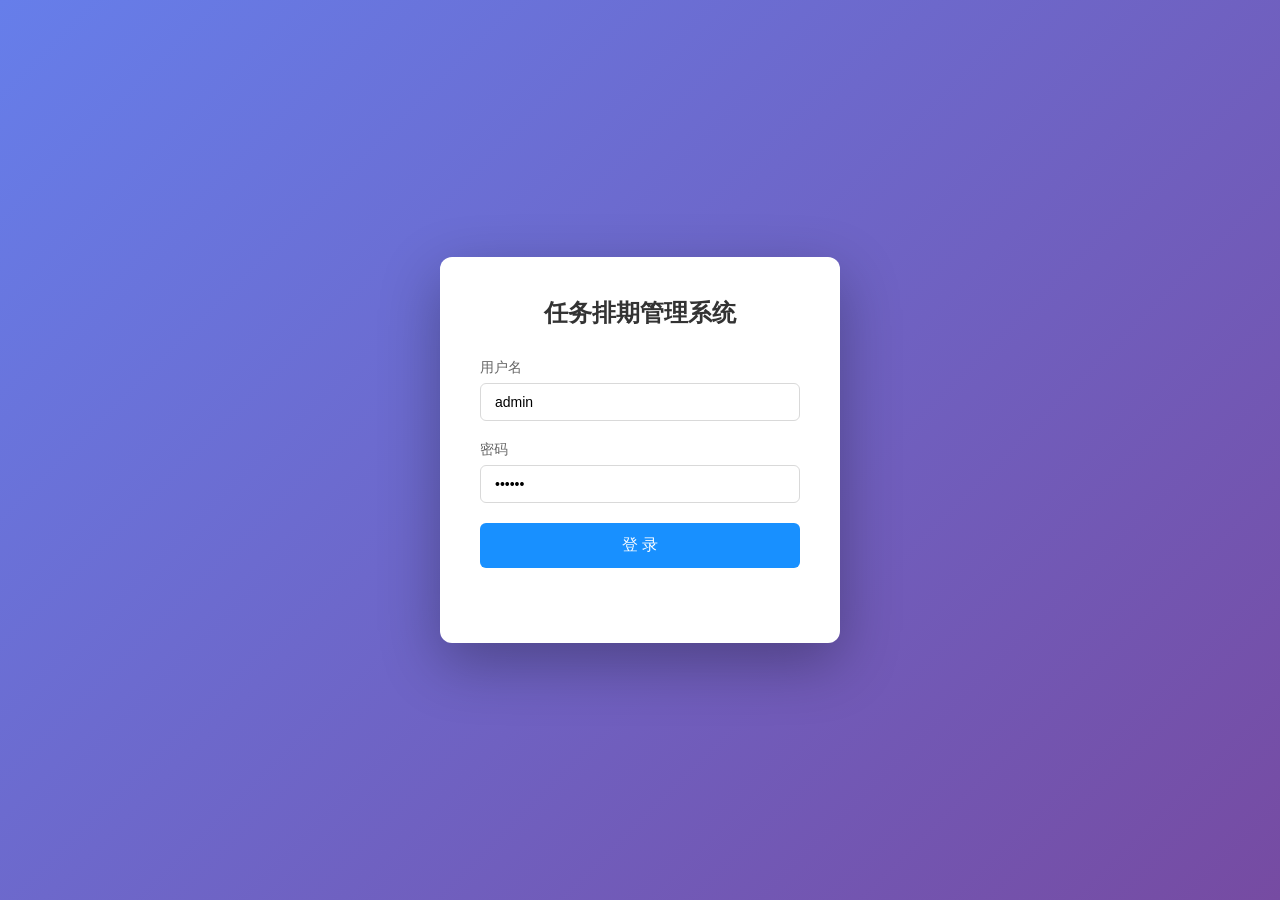
<file: src/main/resources/static/index.html>
<!DOCTYPE html>
<html lang="zh-CN">
<head>
    <meta charset="UTF-8">
    <title>任务排期管理系统</title>
    <script>
        /* 已登录跳周排期，未登录跳登录页 */
        if (localStorage.getItem('token')) {
            location.href = 'week-view.html';
        } else {
            location.href = 'login.html';
        }
    </script>
</head>
<body></body>
</html>
</file>
<file: src/main/resources/static/css/layout.css>
/* 左侧导航 + 右侧内容布局 */
* { margin: 0; padding: 0; box-sizing: border-box; font-family: "PingFang SC", "Microsoft YaHei", sans-serif; }
body { background-color: #f5f7fa; color: #333; display: flex; min-height: 100vh; }

/* 左侧导航栏 */
.sidebar {
    width: 200px;
    min-width: 200px;
    background: #001529;
    display: flex;
    flex-direction: column;
    transition: width 0.25s, min-width 0.25s;
    overflow: visible;   /* 允许收缩按钮溢出 */
    position: relative;
    z-index: 100;
    flex-shrink: 0;
}
.sidebar.collapsed { width: 60px; min-width: 60px; }

/* 内部内容需要 overflow:hidden 防止文字溢出 */
.sidebar .sidebar-inner {
    display: flex;
    flex-direction: column;
    height: 100%;
    overflow: hidden;
}

.sidebar .logo {
    height: 48px;
    display: flex;
    align-items: center;
    padding: 0 16px;
    color: #fff;
    font-size: 16px;
    font-weight: 600;
    white-space: nowrap;
    overflow: hidden;
    border-bottom: 1px solid rgba(255,255,255,0.1);
    flex-shrink: 0;
}
.sidebar.collapsed .logo { justify-content: center; padding: 0; }
.sidebar.collapsed .logo-text { display: none; }
.sidebar .logo-icon { font-size: 20px; margin-right: 10px; flex-shrink: 0; }
.sidebar.collapsed .logo-icon { margin-right: 0; }

.sidebar .nav-menu { flex: 1; padding: 8px 0; overflow: hidden; }
.sidebar .nav-item {
    display: flex;
    align-items: center;
    padding: 12px 16px;
    color: rgba(255,255,255,0.65);
    text-decoration: none;
    font-size: 14px;
    white-space: nowrap;
    transition: all 0.2s;
    gap: 10px;
}
.sidebar .nav-item:hover { color: #fff; background: rgba(255,255,255,0.08); }
.sidebar .nav-item.active { color: #fff; background: #1890ff; }
.sidebar .nav-icon { font-size: 18px; flex-shrink: 0; width: 20px; text-align: center; }
.sidebar.collapsed .nav-label { display: none; }
.sidebar.collapsed .nav-item { justify-content: center; padding: 12px 0; }

/* 收缩按钮 — 贴在侧边栏右边缘垂直居中 */
.sidebar .toggle-btn {
    position: absolute;
    right: -14px;
    top: 50%;
    transform: translateY(-50%);
    width: 28px;
    height: 28px;
    background: #001529;
    border: 2px solid rgba(255,255,255,0.15);
    border-radius: 50%;
    display: flex;
    align-items: center;
    justify-content: center;
    color: rgba(255,255,255,0.65);
    cursor: pointer;
    transition: color 0.2s, background 0.2s, border-color 0.2s;
    font-size: 13px;
    z-index: 101;
    line-height: 1;
}
.sidebar .toggle-btn:hover {
    color: #fff;
    background: #1890ff;
    border-color: #1890ff;
}

/* 底部用户信息 */
.sidebar .user-area {
    padding: 10px 16px;
    border-top: 1px solid rgba(255,255,255,0.1);
    color: rgba(255,255,255,0.65);
    font-size: 13px;
    white-space: nowrap;
    overflow: hidden;
    display: flex;
    align-items: center;
    gap: 8px;
    flex-shrink: 0;
}
.sidebar.collapsed .user-area .user-name { display: none; }
.sidebar .user-area .user-icon { font-size: 18px; flex-shrink: 0; }
.sidebar .logout-btn {
    color: rgba(255,255,255,0.45);
    background: none;
    border: none;
    cursor: pointer;
    font-size: 14px;
    margin-left: auto;
    flex-shrink: 0;
}
.sidebar .logout-btn:hover { color: #ff4d4f; }
.sidebar.collapsed .logout-btn { display: none; }

/* 右侧内容区 */
.main-content {
    flex: 1;
    overflow-x: auto;
    overflow-y: auto;
    min-width: 0;
}

/* 修改密码弹窗（layout 公共） */
.user-name-btn { cursor: pointer; }
.user-name-btn:hover { color: #fff; text-decoration: underline; }
.layout-modal-overlay { display: none; position: fixed; top: 0; left: 0; width: 100%; height: 100%; background: rgba(0,0,0,0.45); z-index: 9999; justify-content: center; align-items: center; }
.layout-modal-overlay.active { display: flex; }
.layout-modal { background: #fff; border-radius: 8px; width: 380px; max-width: 90%; box-shadow: 0 8px 24px rgba(0,0,0,0.15); }
.layout-modal-header { padding: 16px 20px; border-bottom: 1px solid #f0f0f0; display: flex; justify-content: space-between; align-items: center; font-size: 16px; font-weight: 600; }
.layout-modal-close { cursor: pointer; font-size: 20px; color: #999; line-height: 1; }
.layout-modal-close:hover { color: #333; }
.layout-modal-body { padding: 20px; }
.layout-form-group { margin-bottom: 14px; }
.layout-form-group label { display: block; margin-bottom: 4px; font-size: 14px; color: #555; }
.layout-form-group input { width: 100%; padding: 8px 12px; border: 1px solid #d9d9d9; border-radius: 4px; font-size: 14px; box-sizing: border-box; }
.layout-form-group input:focus { outline: none; border-color: #1890ff; }
.layout-modal-footer { padding: 12px 20px; border-top: 1px solid #f0f0f0; display: flex; justify-content: flex-end; gap: 10px; }
.layout-btn { padding: 6px 16px; border: 1px solid #d9d9d9; border-radius: 4px; cursor: pointer; font-size: 14px; background: #fff; }
.layout-btn:hover { background: #f5f5f5; }
.layout-btn-primary { background: #1890ff; color: #fff; border-color: #1890ff; }
.layout-btn-primary:hover { background: #40a9ff; }
</file>
